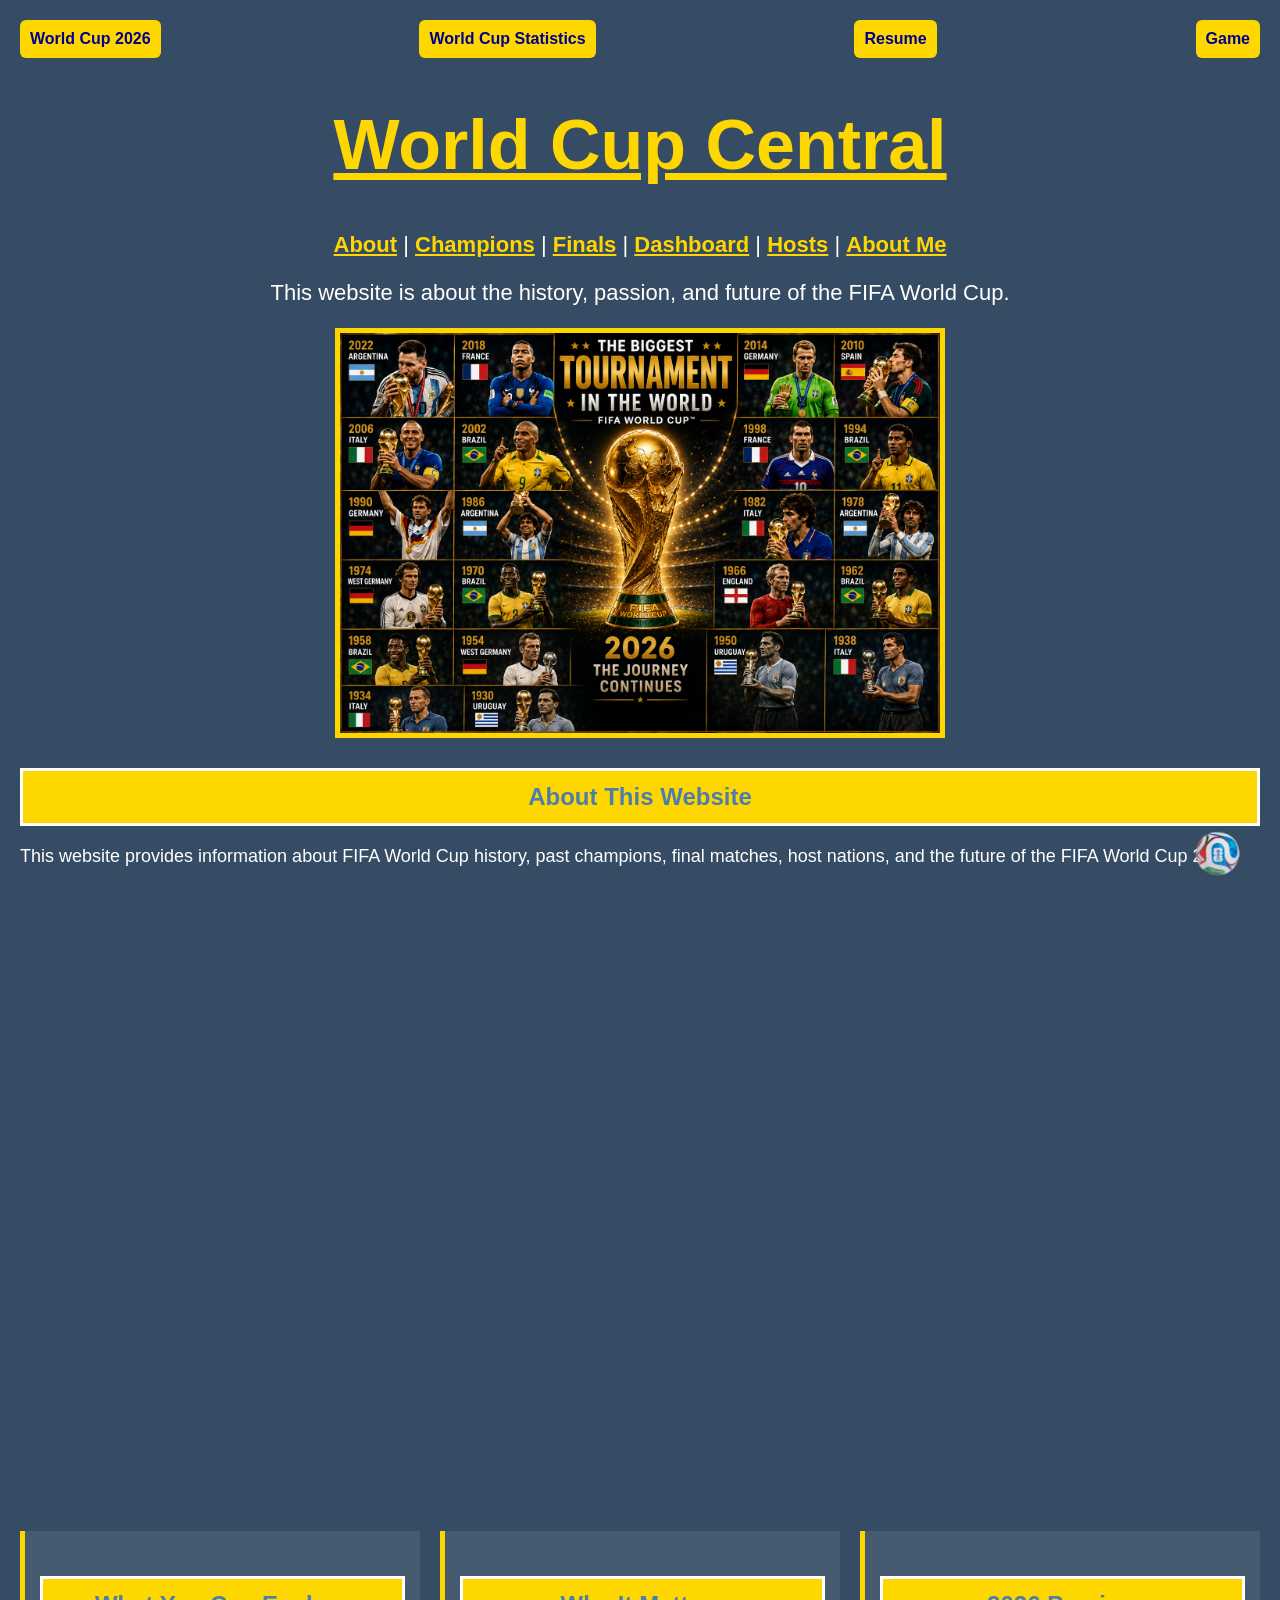
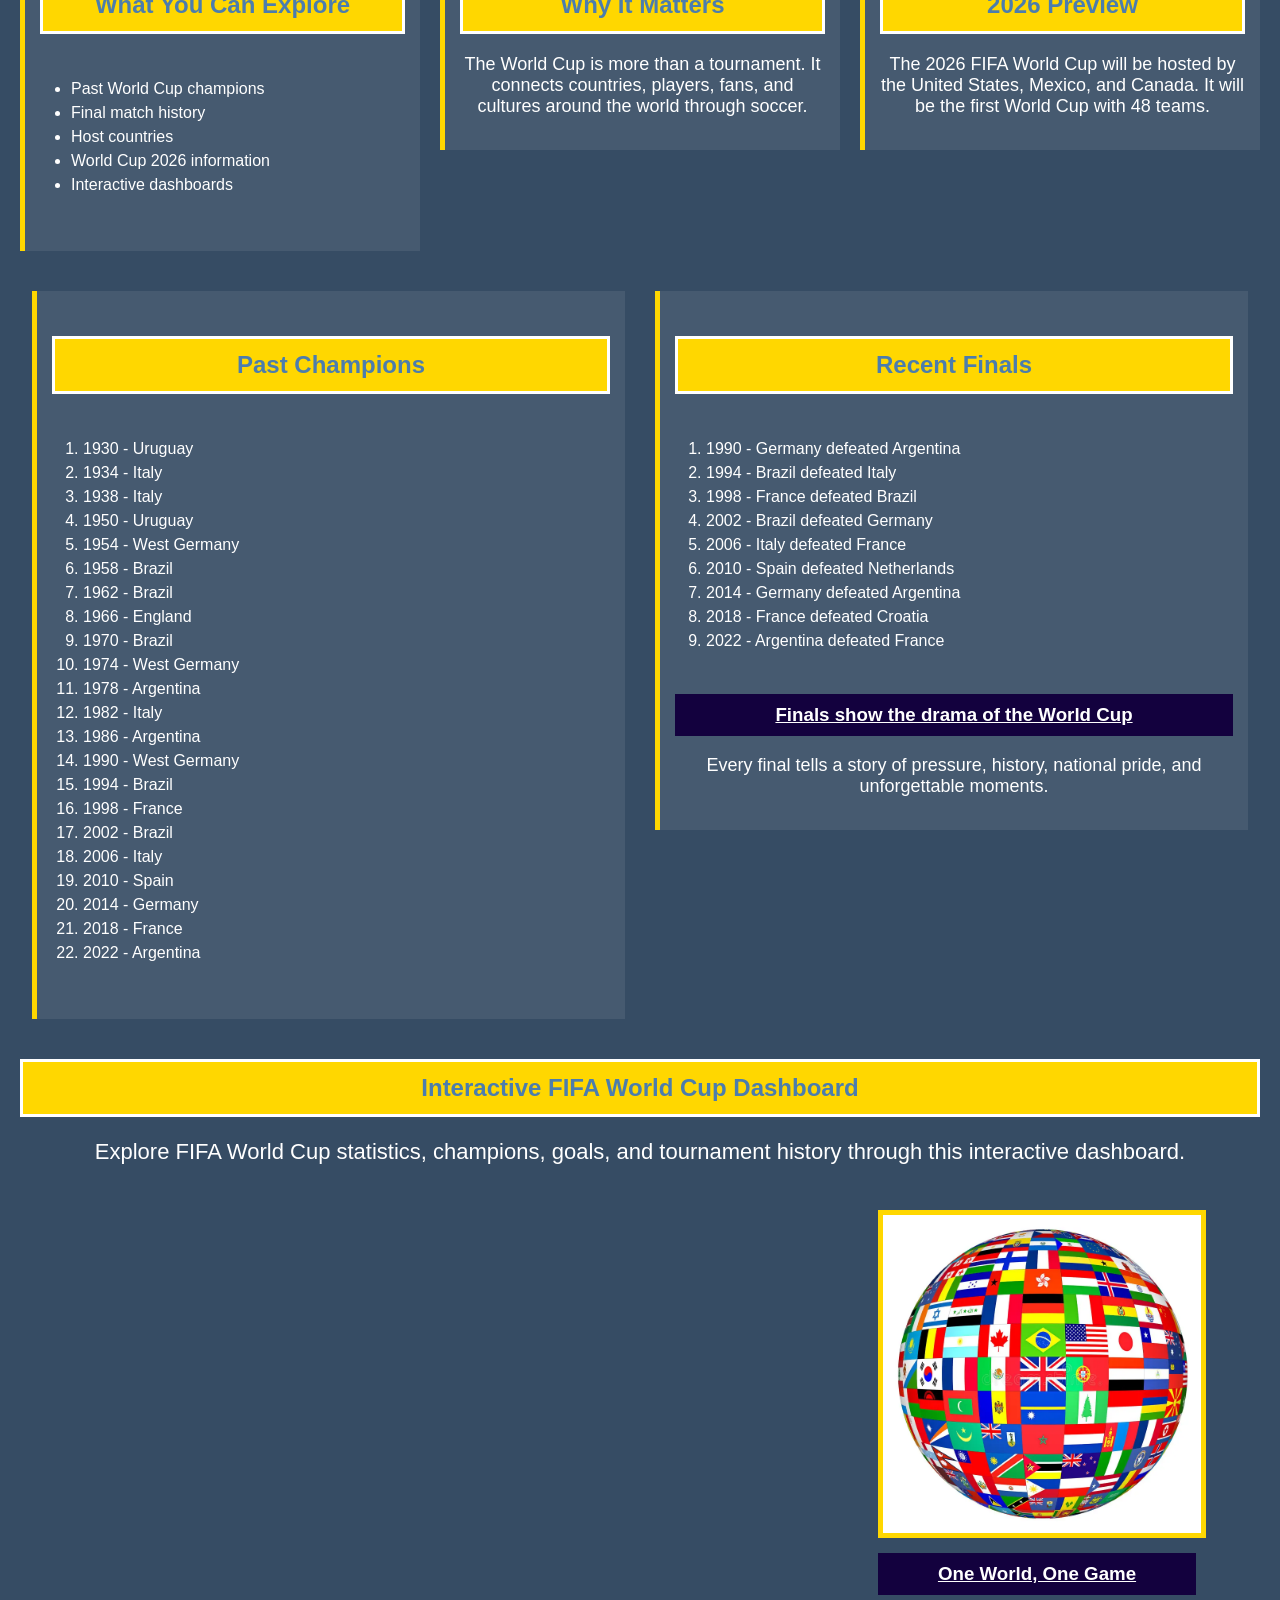
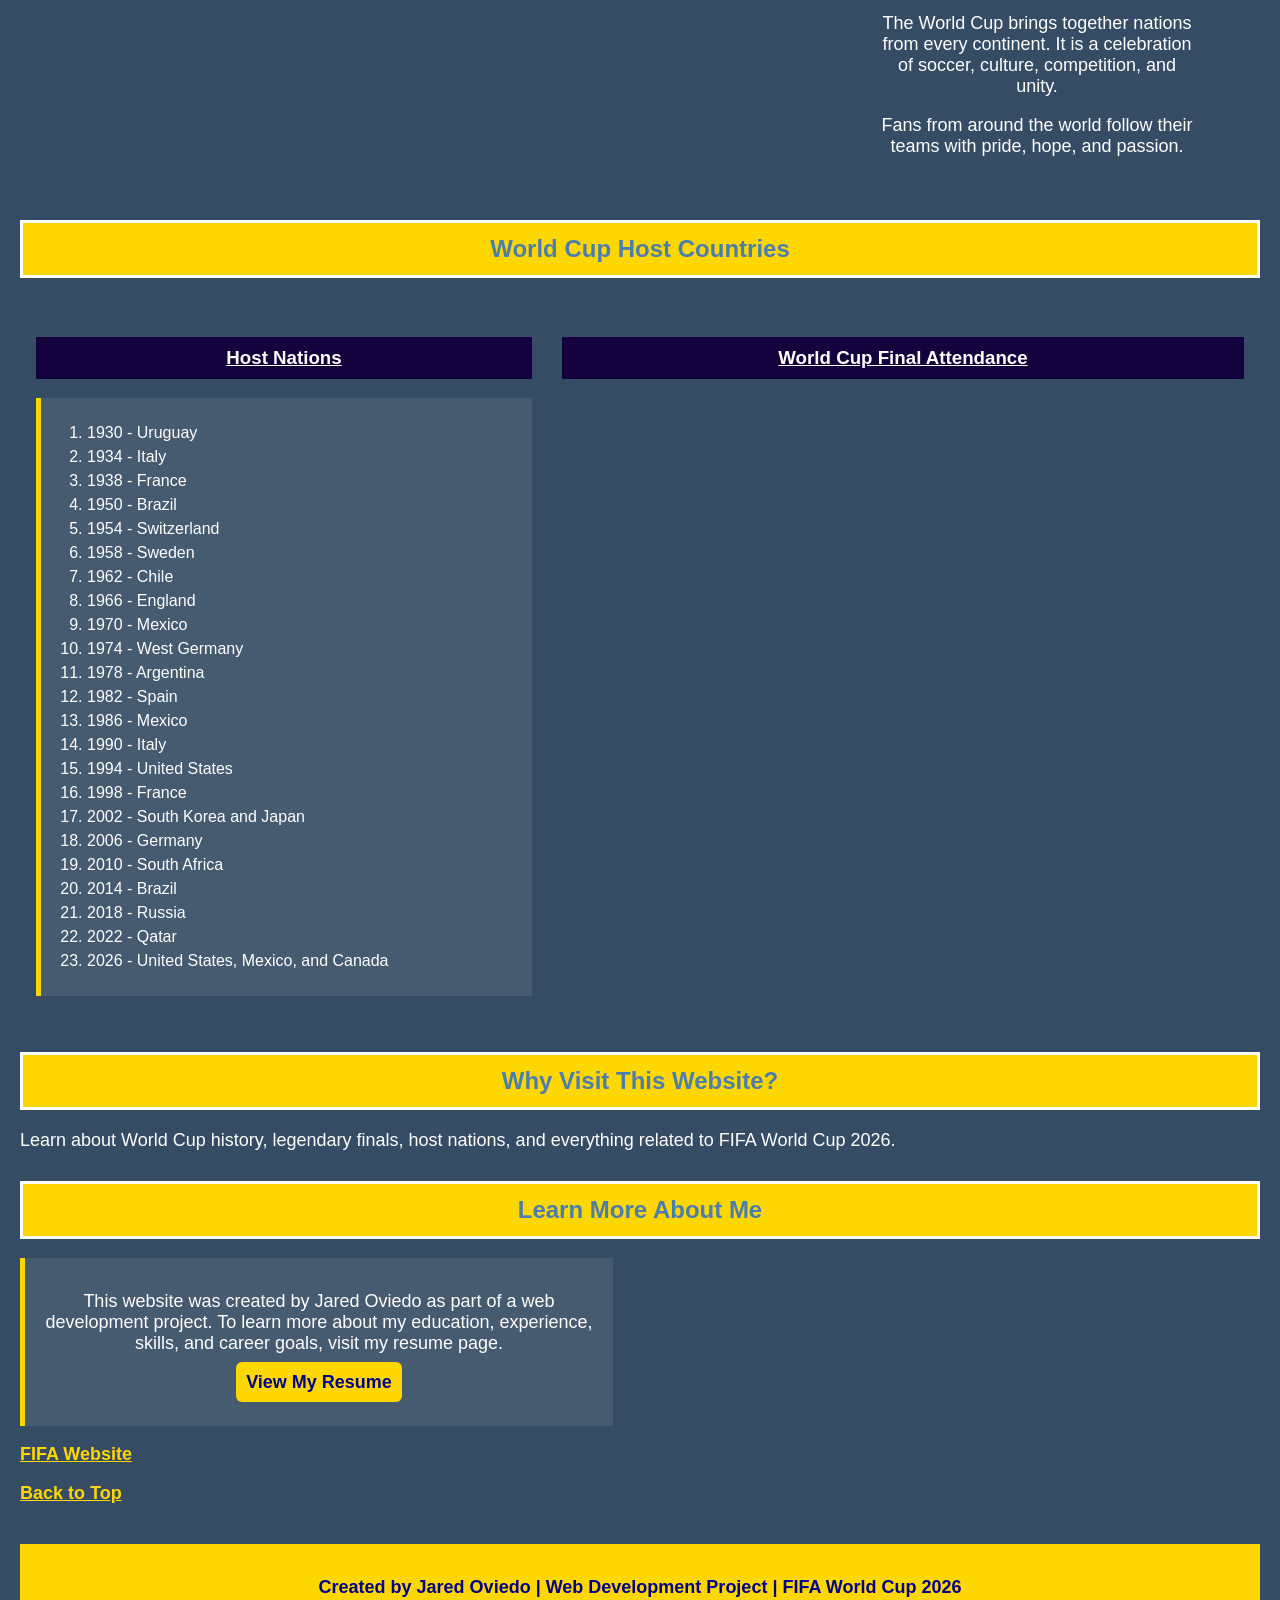
<file: WebDevProject/index.html>
<!DOCTYPE html>
<html lang="en">

<head>
    <title>World Cup Central</title>
    <link rel="stylesheet" href="Style/styles.css">
</head>

<body>

   <div class="top-nav">
    <a class="nav-link" href="Pages/worldcup2026.html">World Cup 2026</a>
    <a class="nav-link" href="Pages/worldcupstats.html">World Cup Statistics</a>
    <a class="nav-link" href="Pages/Resume.html">Resume</a>
    <a class="nav-link" href="Pages/worldcupapp.html">Game</a>

</div>

    <h1 class="main-title" id="top">World Cup Central</h1>

    <a href="#top">
        <img src="Images/WorldCupball.png" alt="Back to Top" class="floating-ball">
    </a>

    <p class="intro">
        <a href="#about">About</a> |
        <a href="#champions">Champions</a> |
        <a href="#finals">Finals</a> |
        <a href="#tableau">Dashboard</a> |
        <a href="#hosts">Hosts</a> |
        <a href="#aboutme">About Me</a>
    </p>

    <p class="intro">
        This website is about the history, passion, and future of the FIFA World Cup.
    </p>

    <img src="Images/Worldcup2026.png" alt="World Cup Champions" width="600">

    <h2 id="about">About This Website</h2>

    <p>
        This website provides information about FIFA World Cup history,
        past champions, final matches, host nations, and the future of
        the FIFA World Cup 2026.
    </p>

<div style="text-align:center; margin-top:20px;">
    <iframe width="900" height="600"
        src="https://www.youtube.com/embed/XOvYUvxv7AI?si=ysmOhzaRV7TjJSm1"
        title="YouTube video player"
        frameborder="0"
        allowfullscreen>
    </iframe>   
</div>

    <div class="three-column">

        <div class="info-card">
            <h2>What You Can Explore</h2>
            <ul>
                <li>Past World Cup champions</li>
                <li>Final match history</li>
                <li>Host countries</li>
                <li>World Cup 2026 information</li>
                <li>Interactive dashboards</li>
            </ul>
        </div>

        <div class="info-card">
            <h2>Why It Matters</h2>
            <p>
                The World Cup is more than a tournament. It connects countries,
                players, fans, and cultures around the world through soccer.
            </p>
        </div>

        <div class="info-card">
            <h2>2026 Preview</h2>
            <p>
                The 2026 FIFA World Cup will be hosted by the United States,
                Mexico, and Canada. It will be the first World Cup with 48 teams.
            </p>
        </div>

    </div>

    <div class="two-column">

        <div class="column-card">
            <h2 id="champions">Past Champions</h2>
            <ol>
                <li>1930 - Uruguay</li>
                <li>1934 - Italy</li>
                <li>1938 - Italy</li>
                <li>1950 - Uruguay</li>
                <li>1954 - West Germany</li>
                <li>1958 - Brazil</li>
                <li>1962 - Brazil</li>
                <li>1966 - England</li>
                <li>1970 - Brazil</li>
                <li>1974 - West Germany</li>
                <li>1978 - Argentina</li>
                <li>1982 - Italy</li>
                <li>1986 - Argentina</li>
                <li>1990 - West Germany</li>
                <li>1994 - Brazil</li>
                <li>1998 - France</li>
                <li>2002 - Brazil</li>
                <li>2006 - Italy</li>
                <li>2010 - Spain</li>
                <li>2014 - Germany</li>
                <li>2018 - France</li>
                <li>2022 - Argentina</li>
            </ol>
        </div>

        <div class="column-card">
            <h2 id="finals">Recent Finals</h2>
            <ol>
                <li>1990 - Germany defeated Argentina</li>
                <li>1994 - Brazil defeated Italy</li>
                <li>1998 - France defeated Brazil</li>
                <li>2002 - Brazil defeated Germany</li>
                <li>2006 - Italy defeated France</li>
                <li>2010 - Spain defeated Netherlands</li>
                <li>2014 - Germany defeated Argentina</li>
                <li>2018 - France defeated Croatia</li>
                <li>2022 - Argentina defeated France</li>
            </ol>

            <h3>Finals show the drama of the World Cup</h3>

            <p>
                Every final tells a story of pressure, history, national pride,
                and unforgettable moments.
            </p>
        </div>

    </div>

    <h2 id="tableau">Interactive FIFA World Cup Dashboard</h2>

    <p class="intro">
        Explore FIFA World Cup statistics, champions, goals, and tournament history
        through this interactive dashboard.
    </p>

    <div class="dashboard-section">

        <div class="dashboard-left">

            <div class="tableauPlaceholder" id="viz1781325054431" style="position: relative;">

                <noscript>
                    <a href="#">
                        <img alt="FIFA World Cup"
                             src="https://public.tableau.com/static/images/FI/FIFAWorldCup_9/FIFAWorldCup/1_rss.png"
                             style="border: none">
                    </a>
                </noscript>

                <object class="tableauViz" style="display:none;">
                    <param name="host_url" value="https%3A%2F%2Fpublic.tableau.com%2F">
                    <param name="embed_code_version" value="3">
                    <param name="site_root" value="">
                    <param name="name" value="FIFAWorldCup_9/FIFAWorldCup">
                    <param name="tabs" value="no">
                    <param name="toolbar" value="yes">
                    <param name="static_image" value="https://public.tableau.com/static/images/FI/FIFAWorldCup_9/FIFAWorldCup/1.png">
                    <param name="animate_transition" value="yes">
                    <param name="display_static_image" value="yes">
                    <param name="display_spinner" value="yes">
                    <param name="display_overlay" value="yes">
                    <param name="display_count" value="yes">
                    <param name="language" value="en-US">
                </object>

            </div>

            <script type="text/javascript">
                var divElement = document.getElementById("viz1781325054431");
                var vizElement = divElement.getElementsByTagName("object")[0];

                vizElement.style.width = "850px";
                vizElement.style.height = "650px";

                var scriptElement = document.createElement("script");
                scriptElement.src = "https://public.tableau.com/javascripts/api/viz_v1.js";
                vizElement.parentNode.insertBefore(scriptElement, vizElement);
            </script>

        </div>

        <div class="dashboard-right">

            <img src="Images/WorldFlags.png" alt="World Cup Flags">

            <h3>One World, One Game</h3>

            <p>
                The World Cup brings together nations from every continent.
                It is a celebration of soccer, culture, competition, and unity.
            </p>

            <p>
                Fans from around the world follow their teams with pride,
                hope, and passion.
            </p>

        </div>

    </div>

    <h2 id="hosts">World Cup Host Countries</h2>

    <div class="host-video-section">

        <div class="hosts">

            <h3>Host Nations</h3>

            <ol>
                <li>1930 - Uruguay</li>
                <li>1934 - Italy</li>
                <li>1938 - France</li>
                <li>1950 - Brazil</li>
                <li>1954 - Switzerland</li>
                <li>1958 - Sweden</li>
                <li>1962 - Chile</li>
                <li>1966 - England</li>
                <li>1970 - Mexico</li>
                <li>1974 - West Germany</li>
                <li>1978 - Argentina</li>
                <li>1982 - Spain</li>
                <li>1986 - Mexico</li>
                <li>1990 - Italy</li>
                <li>1994 - United States</li>
                <li>1998 - France</li>
                <li>2002 - South Korea and Japan</li>
                <li>2006 - Germany</li>
                <li>2010 - South Africa</li>
                <li>2014 - Brazil</li>
                <li>2018 - Russia</li>
                <li>2022 - Qatar</li>
                <li>2026 - United States, Mexico, and Canada</li>
            </ol>

        </div>

        <div class="video">

            <h3>World Cup Final Attendance</h3>

            <iframe
                src="https://www.youtube.com/embed/YrS72Rq9Qd0"
                title="YouTube video player"
                frameborder="0"
                allowfullscreen>
            </iframe>

        </div>

    </div>

    <h2>Why Visit This Website?</h2>

    <p>
        Learn about World Cup history, legendary finals, host nations,
        and everything related to FIFA World Cup 2026.
    </p>

    <h2 id="aboutme">Learn More About Me</h2>

        <div class="column-card">
            <p>
                This website was created by Jared Oviedo as part of a web development project.
                To learn more about my education, experience, skills, and career goals,
                visit my resume page.
            </p>

            <p>
                <a class="nav-link" href="Pages/Resume.html">View My Resume</a>
            </p>
        </div>

    </div>

    <p>
        <a href="https://www.fifa.com" title="FIFA Website">FIFA Website</a>
    </p>

    <p>
        <a href="#top">Back to Top</a>
    </p>

    <footer>
        <p>Created by Jared Oviedo | Web Development Project | FIFA World Cup 2026</p>
    </footer>

</body>
</html>
</file>
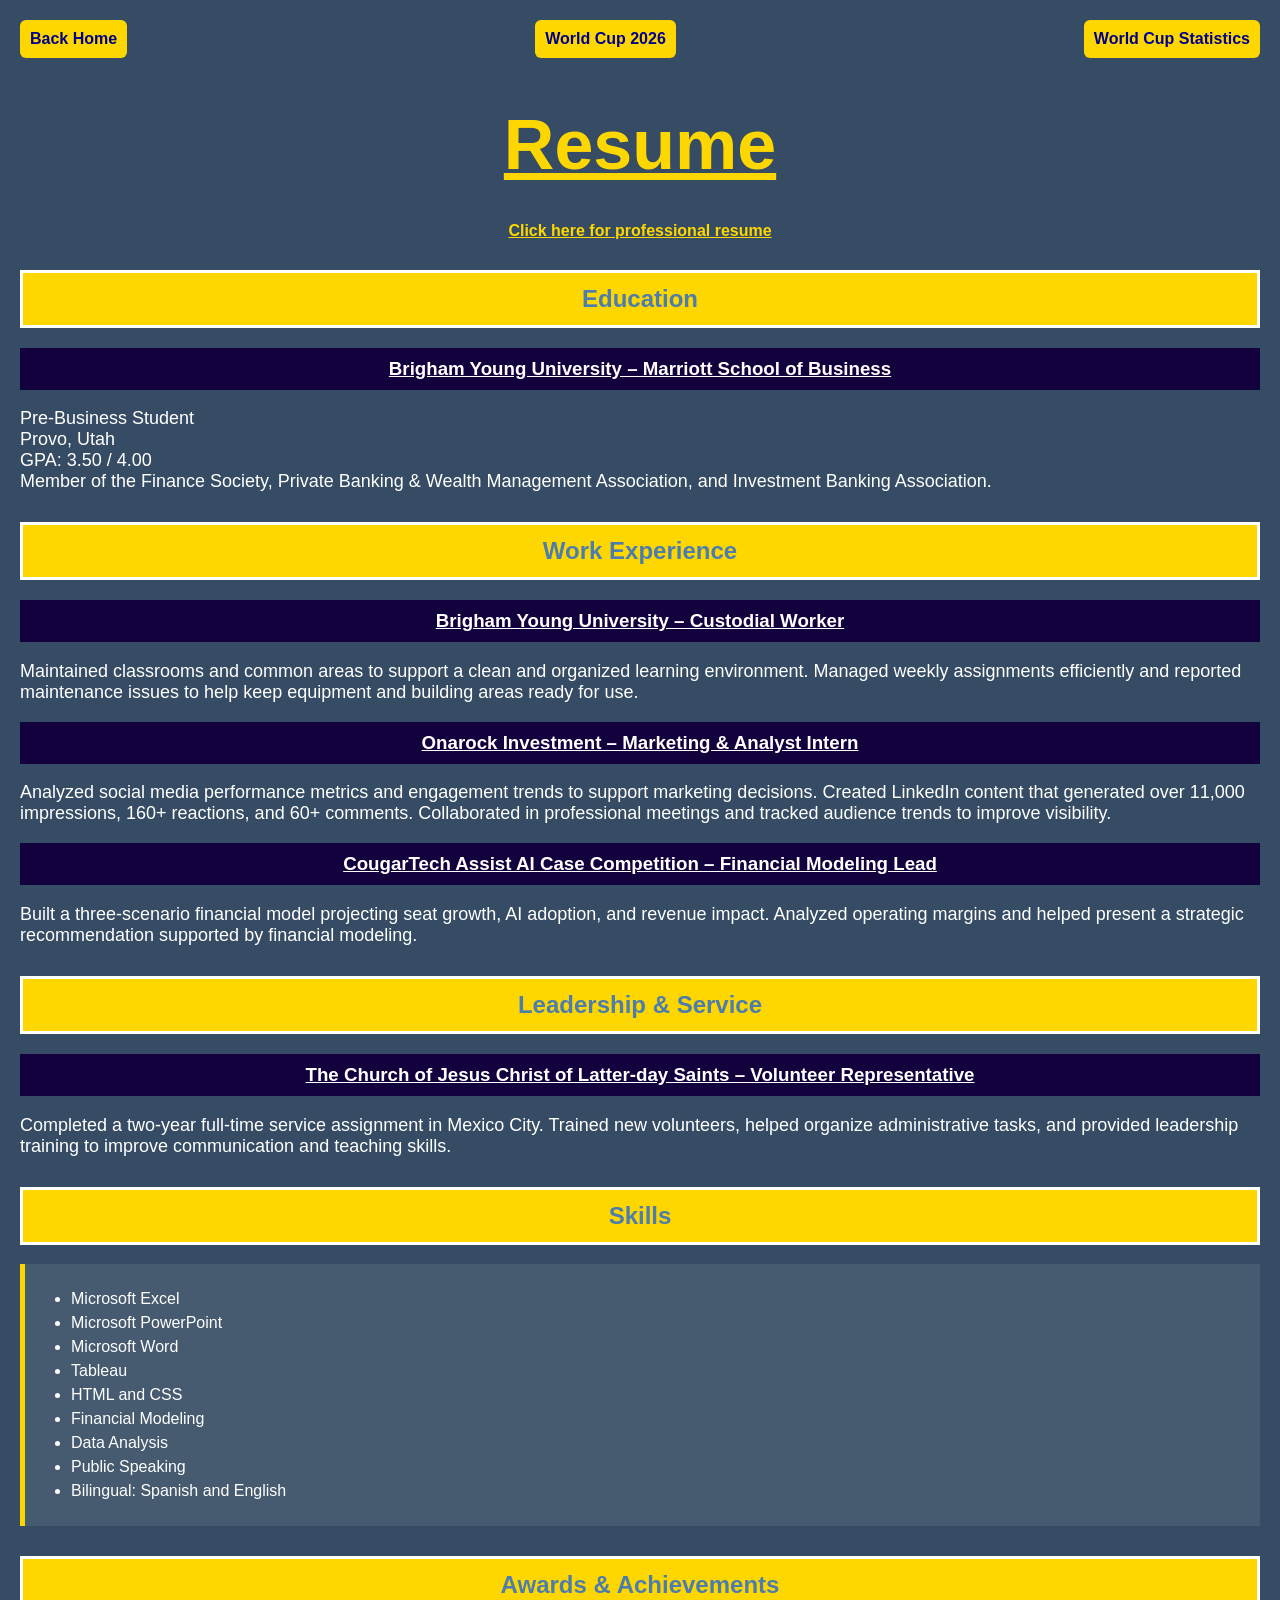
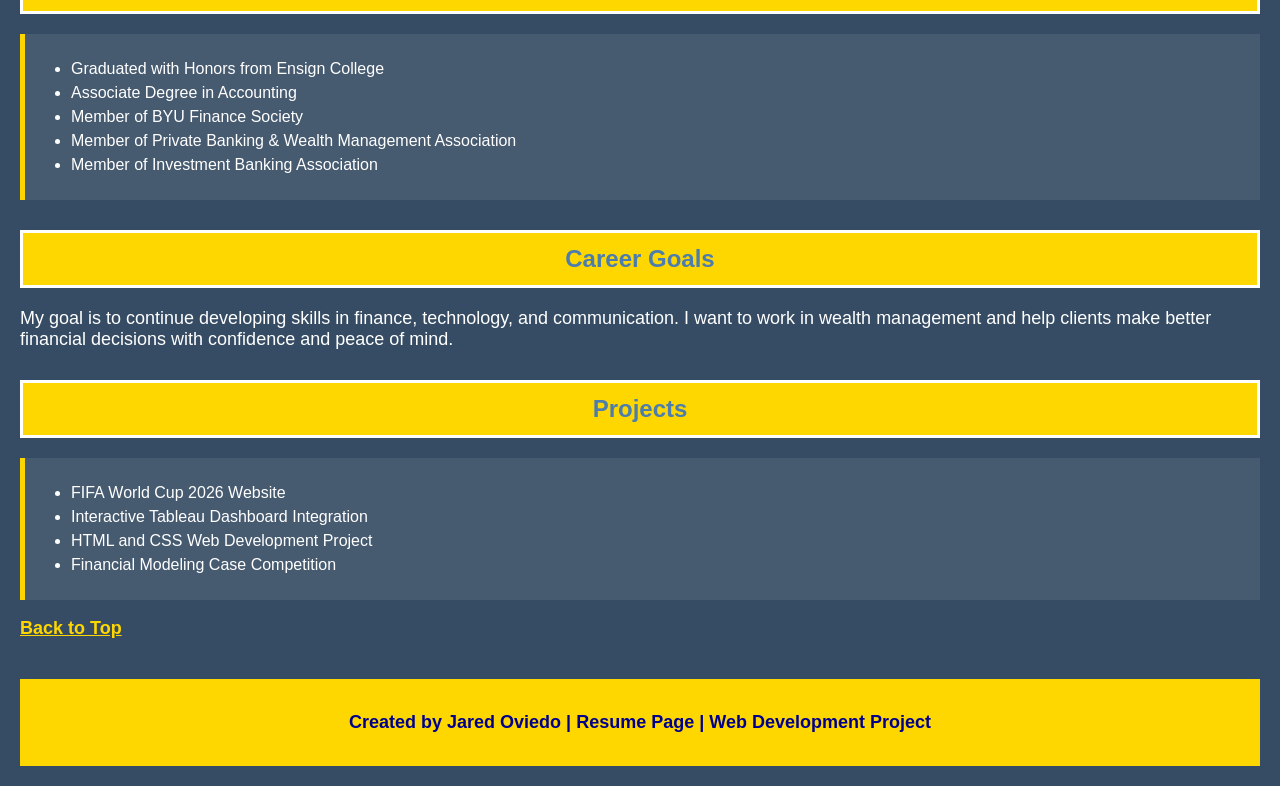
<file: WebDevProject/Pages/Resume.html>
<!DOCTYPE html>
<html lang="en">

<head>
    <title>Resume</title>
    <link rel="stylesheet" href="../Style/styles.css">
</head>

<body>

    <div class="top-nav">
        <a class="nav-link" href="../index.html">Back Home</a>
        <a class="nav-link" href="worldcup2026.html">World Cup 2026</a>
        <a class="nav-link" href="worldcupstats.html">World Cup Statistics</a>
    </div>

    <h1 class="main-title" id="top">Resume</h1>
    <h4 style="text-align: center; margin-top: -10px;">
    <a href="https://oviedoo10.github.io/FinalProject-IS/index.html" target="_blank">
        Click here for professional resume
    </a>
</h4>

    <h2>Education</h2>

    <h3>Brigham Young University – Marriott School of Business</h3>
    <p>
        Pre-Business Student<br>
        Provo, Utah<br>
        GPA: 3.50 / 4.00<br>
        Member of the Finance Society, Private Banking & Wealth Management Association,
        and Investment Banking Association.
    </p>

    <h2>Work Experience</h2>

    <h3>Brigham Young University – Custodial Worker</h3>
    <p>
        Maintained classrooms and common areas to support a clean and organized learning environment.
        Managed weekly assignments efficiently and reported maintenance issues to help keep equipment
        and building areas ready for use.
    </p>

    <h3>Onarock Investment – Marketing & Analyst Intern</h3>
    <p>
        Analyzed social media performance metrics and engagement trends to support marketing decisions.
        Created LinkedIn content that generated over 11,000 impressions, 160+ reactions, and 60+ comments.
        Collaborated in professional meetings and tracked audience trends to improve visibility.
    </p>

    <h3>CougarTech Assist AI Case Competition – Financial Modeling Lead</h3>
    <p>
        Built a three-scenario financial model projecting seat growth, AI adoption, and revenue impact.
        Analyzed operating margins and helped present a strategic recommendation supported by financial modeling.
    </p>

    <h2>Leadership & Service</h2>

    <h3>The Church of Jesus Christ of Latter-day Saints – Volunteer Representative</h3>
    <p>
        Completed a two-year full-time service assignment in Mexico City.
        Trained new volunteers, helped organize administrative tasks, and provided leadership training
        to improve communication and teaching skills.
    </p>

    <h2>Skills</h2>

    <ul>
        <li>Microsoft Excel</li>
        <li>Microsoft PowerPoint</li>
        <li>Microsoft Word</li>
        <li>Tableau</li>
        <li>HTML and CSS</li>
        <li>Financial Modeling</li>
        <li>Data Analysis</li>
        <li>Public Speaking</li>
        <li>Bilingual: Spanish and English</li>
    </ul>

    <h2>Awards & Achievements</h2>

    <ul>
        <li>Graduated with Honors from Ensign College</li>
        <li>Associate Degree in Accounting</li>
        <li>Member of BYU Finance Society</li>
        <li>Member of Private Banking & Wealth Management Association</li>
        <li>Member of Investment Banking Association</li>
    </ul>

    <h2>Career Goals</h2>

    <p>
        My goal is to continue developing skills in finance, technology, and communication.
        I want to work in wealth management and help clients make better financial decisions
        with confidence and peace of mind.
    </p>

    <h2>Projects</h2>

    <ul>
        <li>FIFA World Cup 2026 Website</li>
        <li>Interactive Tableau Dashboard Integration</li>
        <li>HTML and CSS Web Development Project</li>
        <li>Financial Modeling Case Competition</li>
    </ul>

    <p>
        <a href="#top">Back to Top</a>
    </p>

    <footer>
        <p>Created by Jared Oviedo | Resume Page | Web Development Project</p>
    </footer>

</body>

</html>
</file>
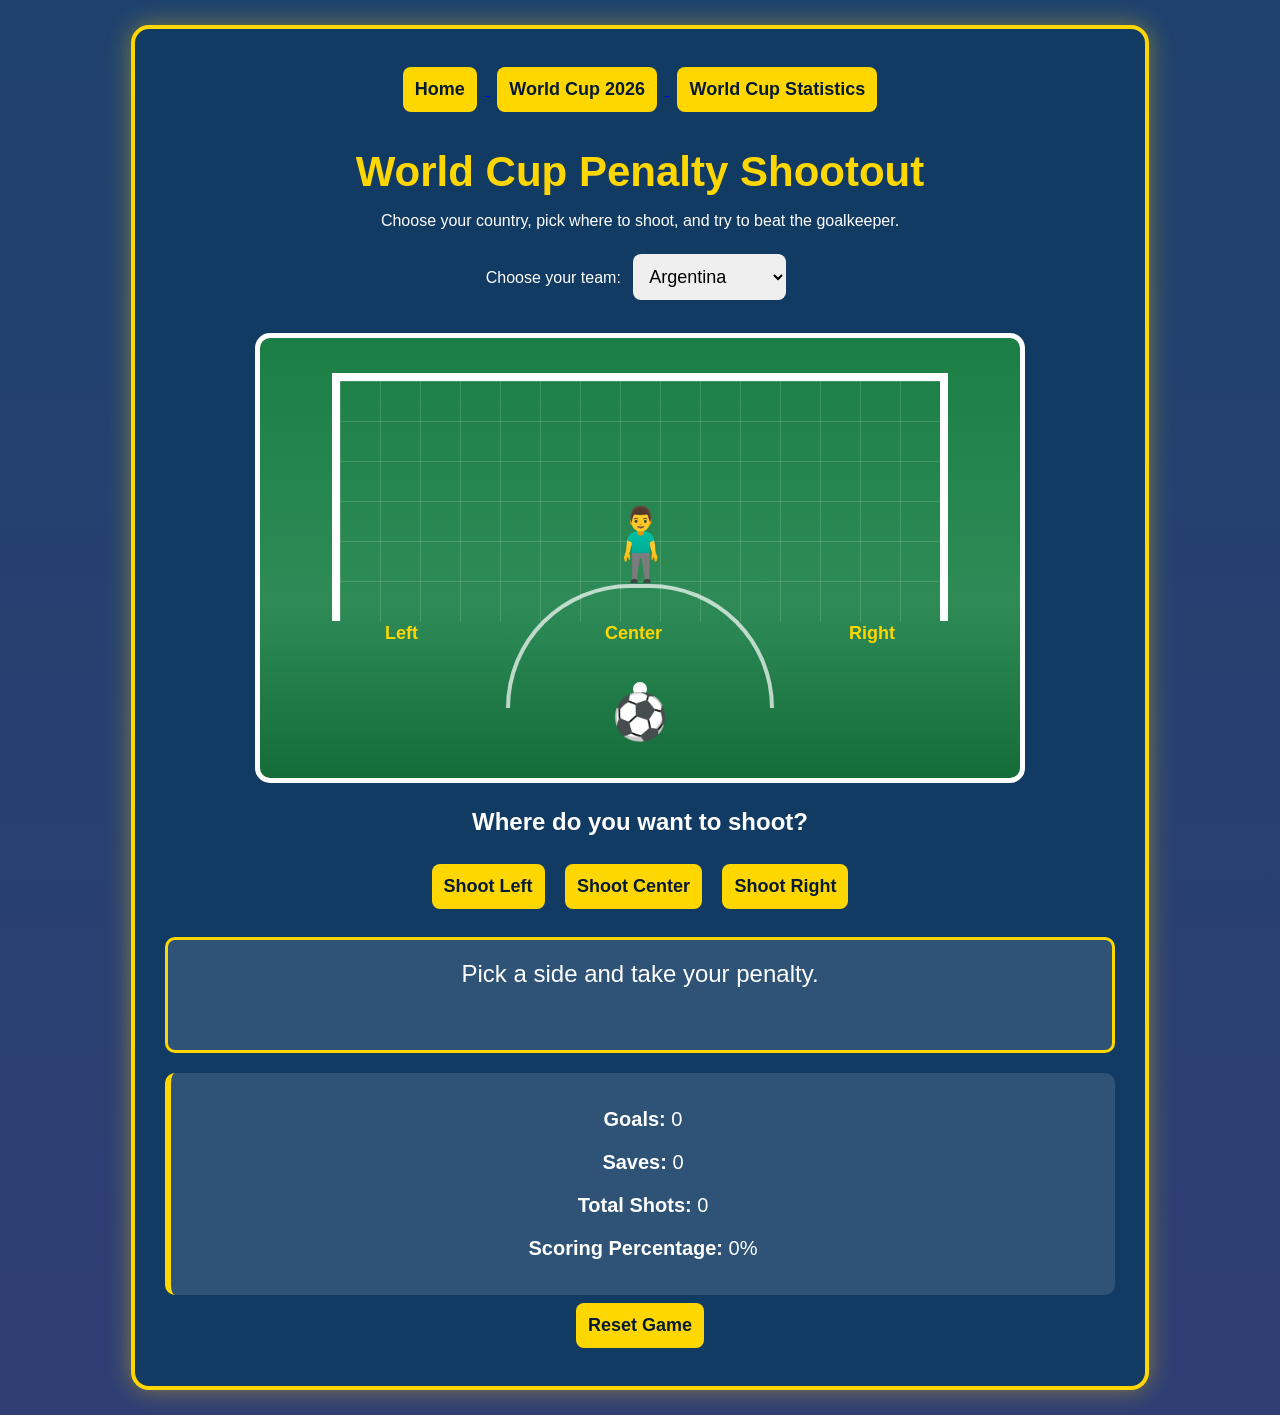
<file: WebDevProject/Pages/worldcupapp.html>
<!DOCTYPE html>
<html lang="en">
<head>
<meta charset="UTF-8">
<title>World Cup Penalty Shootout</title>


<style>
    body{
        font-family: Arial, sans-serif;
        background: linear-gradient(#1f426e, #2f3e74);
        color: white;
        text-align: center;
        margin: 0;
        padding: 25px;
    }

    .app-container{
        max-width: 950px;
        margin: auto;
        background-color: #123b63;
        padding: 30px;
        border-radius: 18px;
        border: 4px solid gold;
        box-shadow: 0 0 25px rgba(255,215,0,0.4);
    }

    h1{
        color: gold;
        font-size: 42px;
        margin-bottom: 10px;
    }

    select, button{
        padding: 12px;
        margin: 8px;
        font-size: 18px;
        border-radius: 8px;
        border: none;
    }

    button{
        background-color: gold;
        color: #061a33;
        font-weight: bold;
        cursor: pointer;
    }

    button:hover{
        background-color: white;
    }

    .stadium{
        width: 100%;
        max-width: 760px;
        height: 440px;
        margin: 25px auto;
        background: linear-gradient(#1b7f45 0%, #2e8b57 60%, #146c39 100%);
        border-radius: 15px;
        position: relative;
        overflow: hidden;
        border: 5px solid white;
    }

    .goal{
        width: 600px;
        height: 240px;
        border: 8px solid white;
        border-bottom: none;
        position: absolute;
        top: 35px;
        left: 50%;
        transform: translateX(-50%);
        background:
            linear-gradient(90deg, rgba(255,255,255,0.15) 1px, transparent 1px),
            linear-gradient(rgba(255,255,255,0.15) 1px, transparent 1px);
        background-size: 40px 40px;
    }

    .zone-label{
        position: absolute;
        top: 285px;
        font-weight: bold;
        color: gold;
        font-size: 18px;
    }

    .left-label{ left: 125px; }
    .center-label{ left: 345px; }
    .right-label{ right: 125px; }

    #keeper{
        position: absolute;
        top: 165px;
        left: 50%;
        transform: translateX(-50%);
        font-size: 70px;
        transition: all 0.7s ease;
        z-index: 3;
    }

    #ball{
        position: absolute;
        bottom: 35px;
        left: 50%;
        transform: translateX(-50%);
        font-size: 45px;
        transition: all 0.7s ease;
        z-index: 4;
    }

    .penalty-spot{
        position: absolute;
        bottom: 82px;
        left: 50%;
        transform: translateX(-50%);
        width: 14px;
        height: 14px;
        background-color: white;
        border-radius: 50%;
    }

    .field-line{
        position: absolute;
        bottom: 70px;
        left: 50%;
        transform: translateX(-50%);
        width: 260px;
        height: 120px;
        border: 4px solid white;
        border-bottom: none;
        border-radius: 140px 140px 0 0;
        opacity: 0.7;
    }

    #result{
        margin-top: 20px;
        font-size: 24px;
        background-color: rgba(255,255,255,0.12);
        padding: 20px;
        border: 3px solid gold;
        border-radius: 10px;
        min-height: 70px;
    }

    .scoreboard{
        background-color: rgba(255,255,255,0.12);
        padding: 15px;
        margin-top: 20px;
        border-left: 6px solid gold;
        font-size: 20px;
        border-radius: 10px;
    }

    .nav-link{
        display: inline-block;
        margin-top: 25px;
        color: gold;
        font-weight: bold;
    }
</style>
</head>

<body>

<div class="app-container">
    <div style="margin-bottom:20px;">

    <a href="../index.html">
        <button>Home</button>
    </a>

    <a href="worldcup2026.html">
        <button>World Cup 2026</button>
    </a>

    <a href="worldcupstats.html">
        <button>World Cup Statistics</button>
    </a>

</div>

    <h1>World Cup Penalty Shootout</h1>

    <p>Choose your country, pick where to shoot, and try to beat the goalkeeper.</p>

    <label for="team">Choose your team:</label>

    <select id="team">
        <option value="Argentina">Argentina</option>
        <option value="Brazil">Brazil</option>
        <option value="France">France</option>
        <option value="Spain">Spain</option>
        <option value="England">England</option>
        <option value="Germany">Germany</option>
        <option value="Portugal">Portugal</option>
        <option value="Mexico">Mexico</option>
        <option value="United States">United States</option>
        <option value="Netherlands">Netherlands</option>
    </select>

    <div class="stadium">
        <div class="goal"></div>

        <div id="keeper">🧍‍♂️</div>
        <div id="ball">⚽</div>

        <div class="field-line"></div>
        <div class="penalty-spot"></div>

        <div class="zone-label left-label">Left</div>
        <div class="zone-label center-label">Center</div>
        <div class="zone-label right-label">Right</div>
    </div>

    <h2>Where do you want to shoot?</h2>

    <button onclick="takeShot('Left')">Shoot Left</button>
    <button onclick="takeShot('Center')">Shoot Center</button>
    <button onclick="takeShot('Right')">Shoot Right</button>

    <div id="result">
        Pick a side and take your penalty.
    </div>

    <div class="scoreboard">
        <p><strong>Goals:</strong> <span id="goals">0</span></p>
        <p><strong>Saves:</strong> <span id="saves">0</span></p>
        <p><strong>Total Shots:</strong> <span id="shots">0</span></p>
        <p><strong>Scoring Percentage:</strong> <span id="percentage">0%</span></p>
    </div>

    <button onclick="resetGame()">Reset Game</button>

    <br>

</div>

<script>
    var goals = 0;
    var saves = 0;
    var shots = 0;
    var isShooting = false;

    function takeShot(playerShot){
        if(isShooting === true){
            return;
        }

        isShooting = true;

        var team = document.getElementById("team").value;
        var directions = ["Left", "Center", "Right"];
        var keeperDive = directions[Math.floor(Math.random() * directions.length)];

        var ball = document.getElementById("ball");
        var keeper = document.getElementById("keeper");
        var result = document.getElementById("result");

        ball.style.transition = "none";
        keeper.style.transition = "none";

        ball.style.left = "50%";
        ball.style.bottom = "35px";
        ball.style.transform = "translateX(-50%) scale(1)";

        keeper.style.left = "50%";
        keeper.style.top = "165px";
        keeper.style.transform = "translateX(-50%) rotate(0deg)";
        keeper.innerHTML = "🧍‍♂️";

        setTimeout(function(){
            ball.style.transition = "all 0.75s ease";
            keeper.style.transition = "all 0.75s ease";

            if(playerShot === "Left"){
                ball.style.left = "24%";
                ball.style.bottom = "270px";
            }
            else if(playerShot === "Center"){
                ball.style.left = "50%";
                ball.style.bottom = "260px";
            }
            else{
                ball.style.left = "76%";
                ball.style.bottom = "270px";
            }

            if(keeperDive === "Left"){
                keeper.style.left = "27%";
                keeper.style.top = "150px";
                keeper.style.transform = "translateX(-50%) rotate(-35deg)";
                keeper.innerHTML = "🤾‍♂️";
            }
            else if(keeperDive === "Center"){
                keeper.style.left = "50%";
                keeper.style.top = "135px";
                keeper.style.transform = "translateX(-50%) scale(1.15)";
                keeper.innerHTML = "🙆‍♂️";
            }
            else{
                keeper.style.left = "73%";
                keeper.style.top = "150px";
                keeper.style.transform = "translateX(-50%) rotate(35deg)";
                keeper.innerHTML = "🤾‍♂️";
            }
        }, 100);

        setTimeout(function(){
            shots++;

            if(playerShot === keeperDive){
                saves++;
                result.innerHTML =
                    "🧤 SAVED!<br>" +
                    team + " shot to the " + playerShot +
                    ", but the goalkeeper jumped to the " + keeperDive + ".";
            }
            else{
                goals++;
                result.innerHTML =
                    "⚽ GOAL!<br>" +
                    team + " shot to the " + playerShot +
                    ", and the goalkeeper jumped to the " + keeperDive + ".";
            }

            updateScoreboard();
            isShooting = false;
        }, 900);
    }

    function updateScoreboard(){
        var percentage = 0;

        if(shots > 0){
            percentage = Math.round((goals / shots) * 100);
        }

        document.getElementById("goals").innerHTML = goals;
        document.getElementById("saves").innerHTML = saves;
        document.getElementById("shots").innerHTML = shots;
        document.getElementById("percentage").innerHTML = percentage + "%";
    }

    function resetGame(){
        goals = 0;
        saves = 0;
        shots = 0;
        isShooting = false;

        document.getElementById("result").innerHTML =
            "Pick a side and take your penalty.";

        document.getElementById("ball").style.left = "50%";
        document.getElementById("ball").style.bottom = "35px";
        document.getElementById("ball").style.transform = "translateX(-50%) scale(1)";

        document.getElementById("keeper").style.left = "50%";
        document.getElementById("keeper").style.top = "165px";
        document.getElementById("keeper").style.transform = "translateX(-50%) rotate(0deg)";
        document.getElementById("keeper").innerHTML = "🧍‍♂️";

        updateScoreboard();
    }
</script>

</body>
</html>
</file>
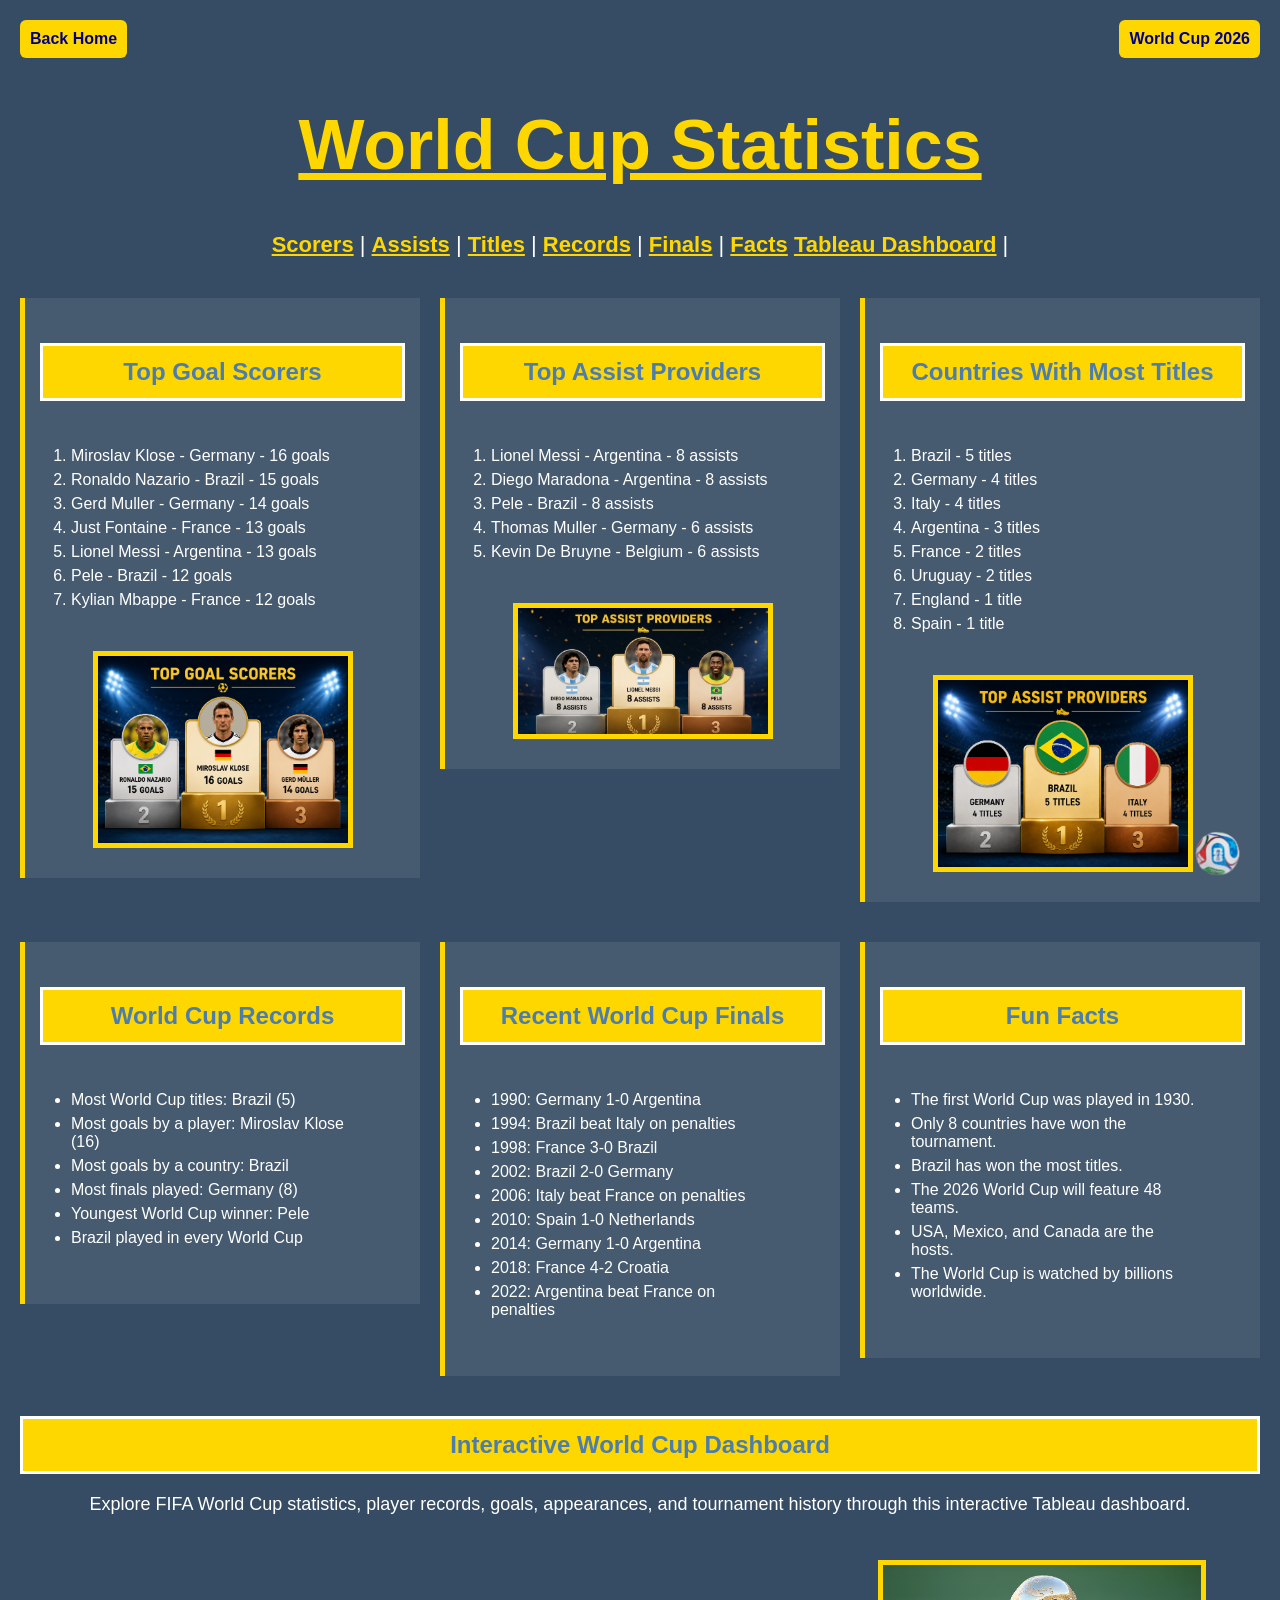
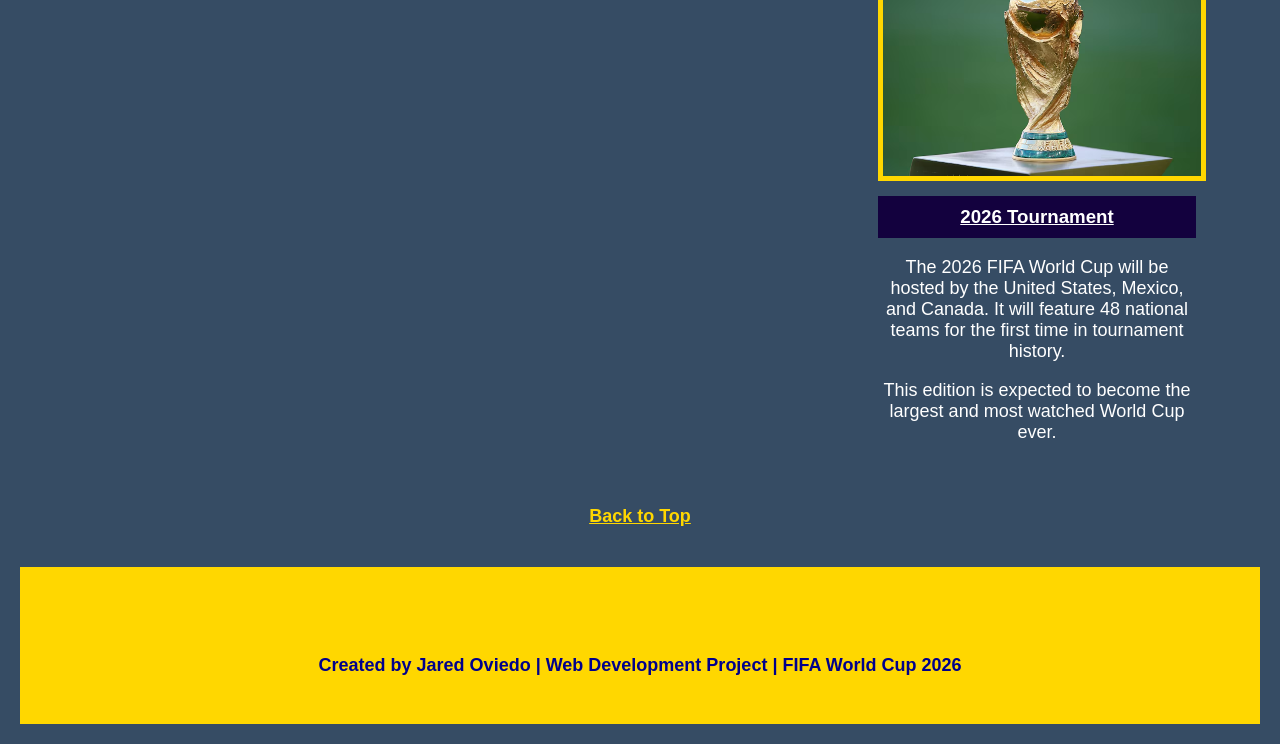
<file: WebDevProject/Pages/worldcupstats.html>
<!DOCTYPE html>
<html lang="en">

<head>
    <title>World Cup Statistics</title>
    <link rel="stylesheet" href="../Style/styles.css">
</head>

<body>

    <div class="top-nav">
        <a class="nav-link" href="../index.html">Back Home</a>
        <a class="nav-link" href="worldcup2026.html">World Cup 2026</a>
    </div>

     <div style="text-align:center;">
    <h1 class="main-title" id="top">World Cup Statistics</h1>

<a href="#top">
    <img src="../Images/WorldCupball.png"
         alt="Back to Top"
         class="floating-ball">
</a>

    <p class="intro">
        <a href="#scorers">Scorers</a> |
        <a href="#assists">Assists</a> |
        <a href="#titles">Titles</a> |
        <a href="#records">Records</a> |
        <a href="#finals">Finals</a> |
        <a href="#facts">Facts</a>
        <a href="#tableau">Tableau Dashboard</a> |
    </p>

    <div class="stats-grid">

    <!-- GOAL SCORERS -->
    <div class="stat-card">

        <h2 id="scorers">Top Goal Scorers</h2>

        <ol>
            <li>Miroslav Klose - Germany - 16 goals</li>
            <li>Ronaldo Nazario - Brazil - 15 goals</li>
            <li>Gerd Muller - Germany - 14 goals</li>
            <li>Just Fontaine - France - 13 goals</li>
            <li>Lionel Messi - Argentina - 13 goals</li>
            <li>Pele - Brazil - 12 goals</li>
            <li>Kylian Mbappe - France - 12 goals</li>
        </ol>

        <img src="../Images/TopGoal.png"
             alt="Top Goal Scorers">

    </div>


    <!-- ASSISTS -->
    <div class="stat-card">

        <h2 id="assists">Top Assist Providers</h2>

        <ol>
            <li>Lionel Messi - Argentina - 8 assists</li>
            <li>Diego Maradona - Argentina - 8 assists</li>
            <li>Pele - Brazil - 8 assists</li>
            <li>Thomas Muller - Germany - 6 assists</li>
            <li>Kevin De Bruyne - Belgium - 6 assists</li>
        </ol>

        <img src="../Images/TopAssisters.png"
             alt="Top Assist Providers">

    </div>


    <!-- TITLES -->
    <div class="stat-card">

        <h2 id="titles">Countries With Most Titles</h2>

        <ol>
            <li>Brazil - 5 titles</li>
            <li>Germany - 4 titles</li>
            <li>Italy - 4 titles</li>
            <li>Argentina - 3 titles</li>
            <li>France - 2 titles</li>
            <li>Uruguay - 2 titles</li>
            <li>England - 1 title</li>
            <li>Spain - 1 title</li>
        </ol>

        <img src="../Images/WorldCupTittles.png"
             alt="Countries With Most Titles">

    </div>

</div>
</table>

    <div class="three-column">

    <div class="info-card">
        <h2 id="records">World Cup Records</h2>

        <ul>
            <li>Most World Cup titles: Brazil (5)</li>
            <li>Most goals by a player: Miroslav Klose (16)</li>
            <li>Most goals by a country: Brazil</li>
            <li>Most finals played: Germany (8)</li>
            <li>Youngest World Cup winner: Pele</li>
            <li>Brazil played in every World Cup</li>
        </ul>
    </div>

    <div class="info-card">
        <h2 id="finals">Recent World Cup Finals</h2>

        <ul>
            <li>1990: Germany 1-0 Argentina</li>
            <li>1994: Brazil beat Italy on penalties</li>
            <li>1998: France 3-0 Brazil</li>
            <li>2002: Brazil 2-0 Germany</li>
            <li>2006: Italy beat France on penalties</li>
            <li>2010: Spain 1-0 Netherlands</li>
            <li>2014: Germany 1-0 Argentina</li>
            <li>2018: France 4-2 Croatia</li>
            <li>2022: Argentina beat France on penalties</li>
        </ul>
    </div>

    <div class="info-card">
        <h2 id="facts">Fun Facts</h2>

        <ul>
            <li>The first World Cup was played in 1930.</li>
            <li>Only 8 countries have won the tournament.</li>
            <li>Brazil has won the most titles.</li>
            <li>The 2026 World Cup will feature 48 teams.</li>
            <li>USA, Mexico, and Canada are the hosts.</li>
            <li>The World Cup is watched by billions worldwide.</li>
        </ul>
    </div>

</div>

<div style="text-align:center;">

    <h2 id="tableau">Interactive World Cup Dashboard</h2>

<p>
Explore FIFA World Cup statistics, player records, goals, appearances,
and tournament history through this interactive Tableau dashboard.
</p>

<div class="dashboard-section">

    <div class="dashboard-left">

        <div class='tableauPlaceholder' id='viz1781323835705'
        style='position: relative; width: 100%;'>

        <noscript>
        <a href='#'>
        <img alt='Main Dashboard'
        src='https://public.tableau.com/static/images/Wo/WorldCupStatsFacts/MainDashboard/1_rss.png'
        style='border: none' />
        </a>
        </noscript>

        <object class='tableauViz' style='display:none;'>

        <param name='host_url' value='https%3A%2F%2Fpublic.tableau.com%2F' />
        <param name='embed_code_version' value='3' />
        <param name='site_root' value='' />
        <param name='name' value='WorldCupStatsFacts/MainDashboard' />
        <param name='tabs' value='no' />
        <param name='toolbar' value='yes' />

        <param name='static_image'
        value='https://public.tableau.com/static/images/Wo/WorldCupStatsFacts/MainDashboard/1.png' />

        <param name='animate_transition' value='yes' />
        <param name='display_static_image' value='yes' />
        <param name='display_spinner' value='yes' />
        <param name='display_overlay' value='yes' />
        <param name='display_count' value='yes' />
        <param name='language' value='en-US' />

        </object>
        </div>

        <script type='text/javascript'>

        var divElement =
        document.getElementById('viz1781323835705');

        var vizElement =
        divElement.getElementsByTagName('object')[0];

        vizElement.style.width='900px';
        vizElement.style.height='450px';

        var scriptElement =
        document.createElement('script');

        scriptElement.src =
        'https://public.tableau.com/javascripts/api/viz_v1.js';

        vizElement.parentNode.insertBefore(
        scriptElement,
        vizElement);

        </script>

    </div>

    <div class="dashboard-right">

        <img src="../Images/Trophy.png"
             alt="World Cup Trophy">

        <h3>2026 Tournament</h3>

        <p>
        The 2026 FIFA World Cup will be hosted by
        the United States, Mexico, and Canada.
        It will feature 48 national teams for the
        first time in tournament history.
        </p>

        <p>
        This edition is expected to become the
        largest and most watched World Cup ever.
        </p>

    </div>

</div>

    <p>
        <a href="#top">Back to Top</a>
    </p>
<footer>
</body>

</html>

<footer>
    <p>Created by Jared Oviedo | Web Development Project | FIFA World Cup 2026</p>
</footer>
</body>
</html>
</file>
<file: WebDevProject/Style/styles.css>
body{
    font-family: Arial, sans-serif;
    background-color: rgb(54, 76, 100);
    color: white;
    margin: 20px;
}

h1{
    text-align: center;
    font-size: 60px;
    color: gold;
    text-decoration: underline;
}

h2{
    color: rgb(76, 125, 173);
    background-color: gold;
    border: 3px solid white;
    padding: 12px;
    margin-top: 30px;
    text-align: center;
}

h3{
    color: white;
    background-color: rgb(19, 1, 62);
    padding: 10px;
    text-decoration: underline;
    text-align: center;
}

p{
    font-size: 18px;
}

a{
    color: gold;
    font-weight: bold;
}

a:hover{
    color: white;
    background-color: gold;
    padding: 5px;
}

img{
    display: block;
    margin: auto;
    border: 5px solid gold;
    max-width: 100%;
    height: auto;
}

ul, ol{
    background-color: rgba(255, 255, 255, 0.08);
    padding: 20px 40px;
    border-left: 5px solid gold;
}

li{
    margin: 6px;
}

section{
    background-color: rgba(255,255,255,0.08);
    border: 2px solid gold;
    padding: 20px;
    margin: 25px;
}

footer{
    text-align: center;
    margin-top: 40px;
    padding: 15px;
    background-color: gold;
    color: darkblue;
    font-weight: bold;
}

.main-title{
    font-size: 70px;
    color: gold;
    text-align: center;
}

.intro{
    text-align: center;
    font-size: 22px;
}

.nav-link{
    background-color: gold;
    color: darkblue;
    padding: 10px;
    text-decoration: none;
    border-radius: 6px;
}

.top-nav{
    display: flex;
    justify-content: space-between;
    align-items: center;
    margin-bottom: 20px;
}

.floating-ball{
    border: none;
    position: fixed;
    bottom: 20px;
    right: 20px;
    width: 85px;
    z-index: 9999;
    animation: spin 6s linear infinite;
}

@keyframes spin{
    from{
        transform: rotate(0deg);
    }
    to{
        transform: rotate(360deg);
    }
}

.three-column{
    display: flex;
    justify-content: center;
    gap: 20px;
    margin: 40px 0;
    align-items: flex-start;
}

.info-card{
    width: 30%;
    background-color: rgba(255,255,255,0.08);
    border-left: 5px solid gold;
    padding: 15px;
    text-align: center;
}

.info-card ul,
.info-card ol{
    background: none;
    border: none;
    padding-left: 25px;
    text-align: left;
}

.stats-grid{
    display: flex;
    justify-content: center;
    gap: 20px;
    margin: 40px 0;
    align-items: flex-start;
}

.stat-card{
    width: 30%;
    background-color: rgba(255,255,255,0.08);
    border-left: 5px solid gold;
    padding: 15px;
    text-align: center;
}

.stat-card img{
    width: 100%;
    max-width: 250px;
    display: block;
    margin: 15px auto;
}

.stat-card ol{
    background: none;
    border: none;
    padding-left: 25px;
    text-align: left;
}

.host-grid{
    display: flex;
    justify-content: center;
    gap: 20px;
    margin: 40px 0;
    align-items: flex-start;
}

.host-left{
    width: 20%;
}

.host-center{
    width: 55%;
}

.host-right{
    width: 20%;
}

.host-card{
    background-color: rgba(255,255,255,0.08);
    border-left: 5px solid gold;
    padding: 15px;
    text-align: center;
}

.host-card img{
    width: 100%;
    max-width: 700px;
}

.host-card ul{
    background: none;
    border: none;
    padding-left: 20px;
    text-align: left;
}

.dashboard-section{
    display: flex;
    justify-content: center;
    align-items: flex-start;
    gap: 40px;
    margin: 30px 40px;
}

.dashboard-left{
    width: 65%;
    padding: 15px;
    box-sizing: border-box;
}

.dashboard-right{
    width: 30%;
    text-align: center;
    padding: 15px;
    box-sizing: border-box;
}

.dashboard-right img{
    width: 400px;
    max-width: 100%;
}

.dashboard-right h3{
    margin-top: 15px;
}

.groups-grid{
    display: flex;
    justify-content: center;
    align-items: center;
    gap: 40px;
    margin: 40px 0;
}

.groups-left{
    width: 40%;
}

.groups-right{
    width: 50%;
}

.groups-right img{
    width: 100%;
    max-width: 700px;
}

.two-column{
    display: flex;
    justify-content: center;
    gap: 30px;
    margin: 40px 0;
    align-items: flex-start;
}

.column-card{
    width: 45%;
    background-color: rgba(255,255,255,0.08);
    border-left: 5px solid gold;
    padding: 15px;
    text-align: center;
}

.column-card ul,
.column-card ol{
    background: none;
    border: none;
    padding-left: 25px;
    text-align: left;
}

.host-video-section{
    display: flex;
    justify-content: center;
    align-items: flex-start;
    gap: 30px;
    margin: 40px 0;
}

.host-video-section .hosts{
    width:40%;
}

.host-video-section .video{
    width:55%;
}

.host-video-section iframe{
    width: 100%;
    height: 500px;
}
</file>
